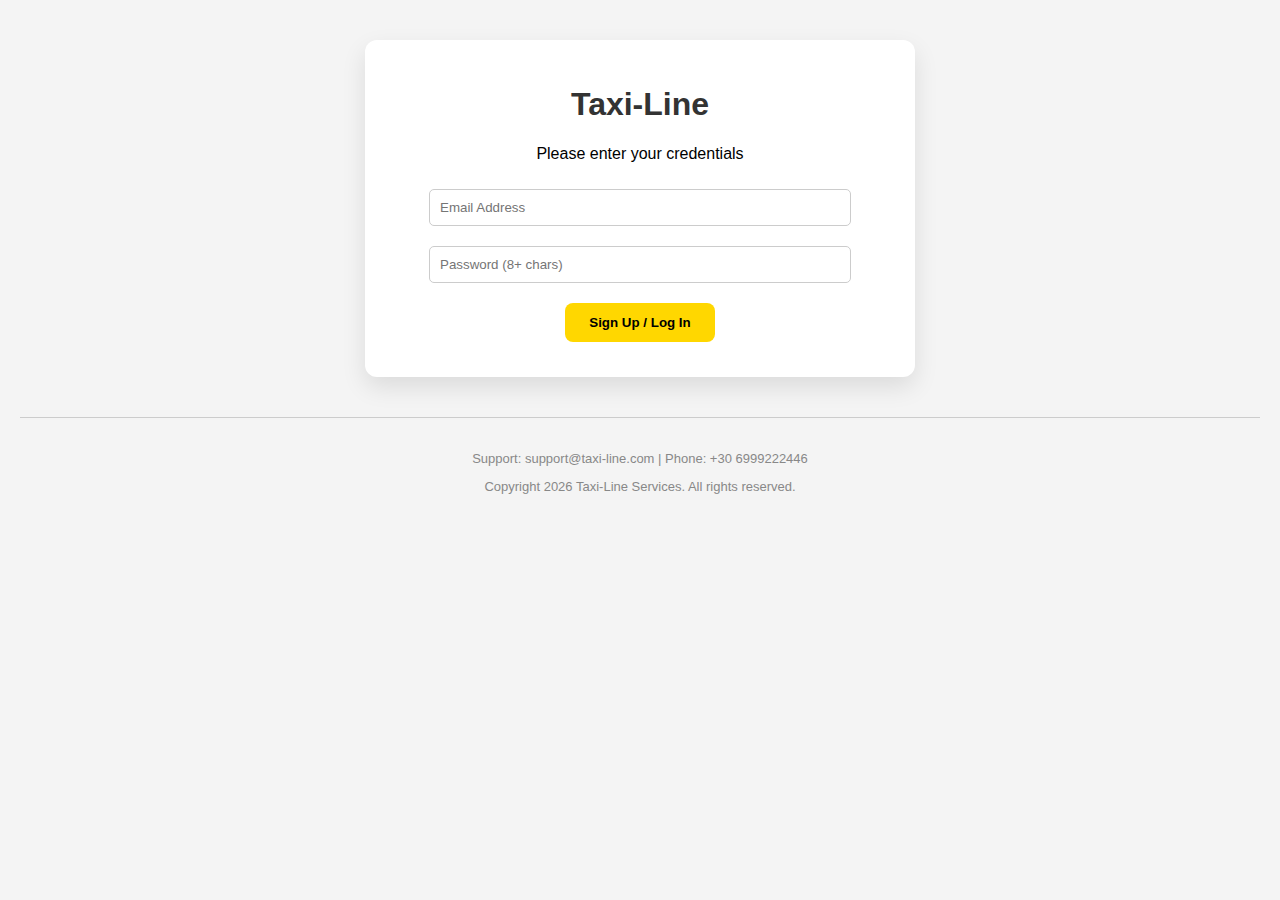
<file: Index.html>
﻿<!DOCTYPE html>
<html lang="en">
<head>
    <meta charset="UTF-8">
    <meta name="viewport" content="width=device-width, initial-scale=1.0">
    <title>Taxi-Line | Management System</title>
    <style>
        :root { --yellow: #FFD700; --dark: #333; --light: #f4f4f4; }
        body { font-family: 'Segoe UI', Arial, sans-serif; background: var(--light); margin: 0; padding: 20px; text-align: center; }
        .container { background: white; padding: 25px; border-radius: 12px; box-shadow: 0 10px 25px rgba(0,0,0,0.1); max-width: 500px; margin: 20px auto; }
        .hidden { display: none !important; }
        .btn { padding: 12px 24px; margin: 10px; cursor: pointer; border: none; border-radius: 8px; font-weight: bold; transition: 0.3s; }
        .btn-yellow { background: var(--yellow); color: black; }
        .btn-yellow:hover { background: #e6c200; }
        .btn-dark { background: var(--dark); color: white; }
        input { width: 80%; padding: 10px; margin: 10px 0; border: 1px solid #ccc; border-radius: 5px; }
        
        /* Map Styles */
        #map-area { width: 100%; height: 250px; background: #ddd; position: relative; overflow: hidden; border: 2px solid #bbb; border-radius: 8px; margin: 15px 0; }
        #taxi-42 { position: absolute; font-size: 30px; transition: transform 2.5s ease-in-out; top: 0; left: 0; z-index: 5; }
        
        /* Table Styles */
        table { width: 100%; border-collapse: collapse; margin-top: 15px; }
        th, td { padding: 12px; border-bottom: 1px solid #eee; text-align: left; }
        
        /* Rating Stars */
        .stars { font-size: 35px; color: var(--yellow); cursor: pointer; margin: 15px 0; }
        footer { margin-top: 40px; font-size: 13px; color: #888; border-top: 1px solid #ccc; padding-top: 20px; }
    </style>
</head>
<body>

<div id="main-content" class="container">
    <h1 style="color:var(--dark)">Taxi-Line</h1>
    <div id="auth-section">
        <p>Please enter your credentials</p>
        <input type="email" id="user-input" placeholder="Email Address">
        <input type="password" id="pass-input" placeholder="Password (8+ chars)">
        <br>
        <button class="btn btn-yellow" onclick="handleLogin()">Sign Up / Log In</button>
    </div>
</div>

<div id="dashboards" class="hidden container">
    <h2>Access Control Hub</h2>
    <p>Select your dashboard role:</p>
    <button class="btn btn-yellow" onclick="showView('passenger')">Passenger</button>
    <button class="btn btn-yellow" onclick="showView('driver')">Driver</button>
    <button class="btn btn-dark" onclick="showView('admin')">Head-Admin</button>
</div>

<div id="passenger-view" class="hidden container">
    <h2 id="pass-title">Live Tracking (5km Radius)</h2>
    <div id="map-area"><div id="taxi-42">🚕</div></div>
    
    <div id="rating-section" class="hidden">
        <h3>Rate your Ride</h3>
        <div class="stars">
            <span onclick="submitRating(1)">★</span><span onclick="submitRating(2)">★</span><span onclick="submitRating(3)">★</span><span onclick="submitRating(4)">★</span><span onclick="submitRating(5)">★</span>
        </div>
    </div>

    <button id="finish-btn" class="btn btn-yellow" onclick="endRide()">Finish Ride</button>
    <button class="btn btn-dark" onclick="location.reload()">Logout</button>
</div>

<div id="driver-view" class="hidden container">
    <h2 id="driver-title">Driver Dashboard</h2>
    <div id="driver-status-box">
        <p>Status: <span style="color: green; font-weight: bold;">Available</span></p>
        <div style="background: #fffde7; padding: 15px; border: 1px solid #fbc02d; border-radius: 8px;">
            <p><strong>Active Job:</strong> Passenger pickup at Gate A</p>
            <button class="btn btn-yellow" id="arrive-btn" onclick="driverArrived()">I Have Arrived</button>
        </div>
    </div>
    <button class="btn btn-dark" style="margin-top:20px" onclick="location.reload()">Logout</button>
</div>

<div id="admin-view" class="hidden container">
    <h2>Head-Administrator</h2>
    <table>
        <thead>
            <tr style="background:#f9f9f9"><th>Driver Name</th><th>Status</th><th>Action</th></tr>
        </thead>
        <tbody>
            <tr>
                <td>Ioannis Papadopoulos</td>
                <td id="status-ioannis" style="color: orange;">Pending</td>
                <td><button class="btn-yellow" style="padding:5px 10px; border-radius:4px; border:none; cursor:pointer;" onclick="approveDriver()">Approve</button></td>
            </tr>
        </tbody>
    </table>
    <button class="btn btn-dark" style="margin-top:20px" onclick="location.reload()">Back to Home</button>
</div>

<footer>
    <p>Support: support@taxi-line.com | Phone: +30 6999222446</p>
    <p>Copyright 2026 Taxi-Line Services. All rights reserved.</p>
</footer>

<script>
// --- GLOBAL NAVIGATION ---
function handleLogin() {
    var p = document.getElementById('pass-input').value;
    if (p.length >= 8) {
        document.getElementById('auth-section').innerHTML = 
            '<h3>Verification Sent!</h3><button class="btn btn-yellow" onclick="bypass()">Bypass to Dashboards</button>';
    } else {
        alert("Password must be at least 8 characters long.");
    }
}

function bypass() {
    document.getElementById('main-content').classList.add('hidden');
    document.getElementById('dashboards').classList.remove('hidden');
}

function showView(v) {
    document.getElementById('dashboards').classList.add('hidden');
    document.getElementById('passenger-view').classList.add('hidden');
    document.getElementById('driver-view').classList.add('hidden');
    document.getElementById('admin-view').classList.add('hidden');
    
    var target = document.getElementById(v + '-view');
    if (target) target.classList.remove('hidden');
    
    if (v === 'passenger') startMap();
}

// --- PASSENGER LOGIC ---
var taxiTimer;
function startMap() {
    if (taxiTimer) clearInterval(taxiTimer);
    taxiTimer = setInterval(function() {
        var taxi = document.getElementById('taxi-42');
        var map = document.getElementById('map-area');
        if (taxi && map) {
            var x = Math.floor(Math.random() * (map.clientWidth - 40));
            var y = Math.floor(Math.random() * (map.clientHeight - 40));
            taxi.style.transform = "translate(" + x + "px, " + y + "px)";
        }
    }, 3000);
}

function endRide() {
    clearInterval(taxiTimer);
    document.getElementById('map-area').style.display = 'none';
    document.getElementById('finish-btn').style.display = 'none';
    document.getElementById('pass-title').innerText = "Arrived at Destination";
    document.getElementById('rating-section').classList.remove('hidden');
}

function submitRating(stars) {
    alert("Rating of " + stars + " stars submitted for Taxi-Line Records.");
    location.reload();
}

// --- DRIVER LOGIC ---
function driverArrived() {
    document.getElementById('driver-title').innerText = "Mission: Privacy Shield Active";
    document.getElementById('driver-status-box').innerHTML = 
        "<p style='color:green'><b>Arrival Confirmed.</b> Passenger location hidden for privacy.</p>";
    alert("Privacy Shield: Passenger GPS data has been redacted from your view.");
}

// --- ADMIN LOGIC ---
function approveDriver() {
    var s = document.getElementById('status-ioannis');
    s.innerText = "Verified";
    s.style.color = "green";
    alert("Ioannis Papadopoulos is now an official Taxi-Line Driver.");
}
</script>

</body>
</html>
</file>
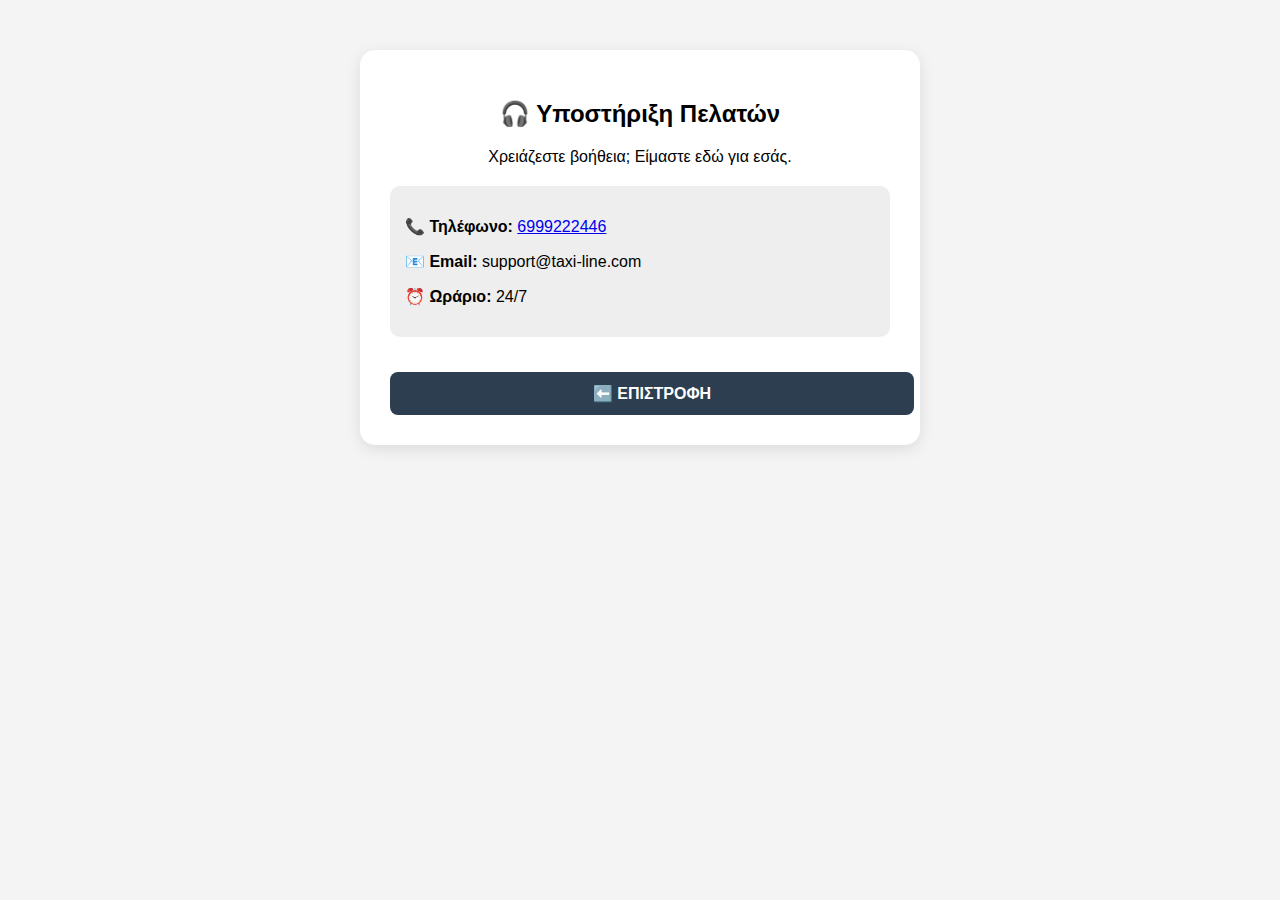
<file: support.html>
<!DOCTYPE html>
<html lang="el">
<head>
    <meta charset="UTF-8">
    <meta name="viewport" content="width=device-width, initial-scale=1.0">
    <title>Taxi-Line | Support</title>
    <style>
        :root { --primary: #f1c40f; --secondary: #2c3e50; }
        body { font-family: 'Segoe UI', sans-serif; margin: 0; background: #f4f4f4; text-align: center; }
        .container { max-width: 500px; margin: 50px auto; background: white; padding: 30px; border-radius: 15px; box-shadow: 0 4px 15px rgba(0,0,0,0.1); }
        .btn { padding: 12px; border: none; border-radius: 8px; cursor: pointer; font-weight: bold; width: 100%; margin-top: 15px; transition: 0.3s; text-decoration: none; display: inline-block; }
        .contact-box { background: #eee; padding: 15px; border-radius: 10px; margin: 20px 0; text-align: left; }
    </style>
</head>
<body>

    <div class="container">
        <h2 id="sup-title">🎧 Υποστήριξη Πελατών</h2>
        <p id="sup-desc">Χρειάζεστε βοήθεια; Είμαστε εδώ για εσάς.</p>
        
        <div class="contact-box">
            <p><strong>📞 Τηλέφωνο:</strong> <a href="tel:6999222446">6999222446</a></p>
            <p><strong>📧 Email:</strong> support@taxi-line.com</p>
            <p id="sup-hours"><strong>⏰ Ωράριο:</strong> 24/7</p>
        </div>

        <a href="dashboard.html" class="btn" style="background:var(--secondary); color:white;">⬅️ ΕΠΙΣΤΡΟΦΗ</a>
    </div>

    <script>
        // Εφαρμογή γλώσσας από το localStorage
        const lang = localStorage.getItem('appLang') || 'el';
        if (lang === 'en') {
            document.getElementById('sup-title').innerText = "🎧 Customer Support";
            document.getElementById('sup-desc').innerText = "Need help? We are here for you.";
            document.getElementById('sup-hours').innerHTML = "<strong>⏰ Hours:</strong> 24/7";
            document.querySelector('.btn').innerText = "⬅️ BACK";
        }
    </script>
</body>
</html>
</file>
